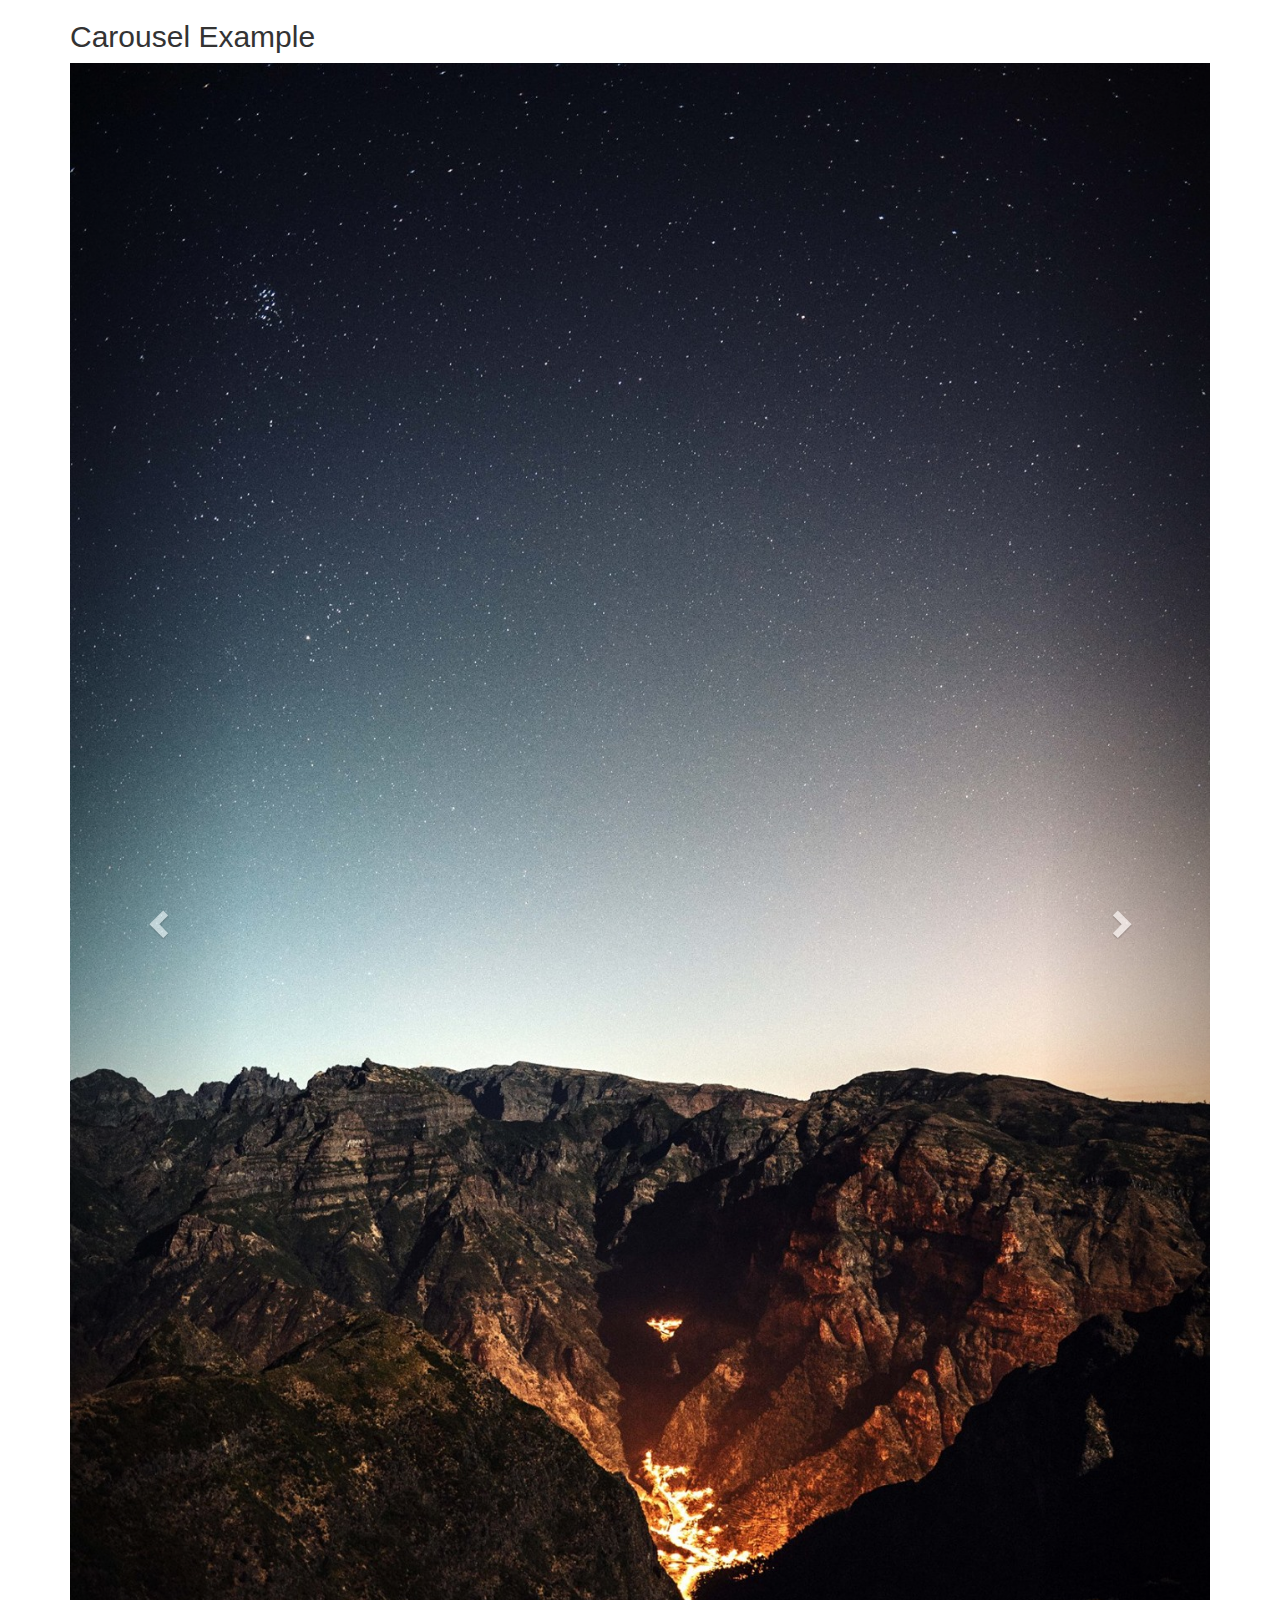
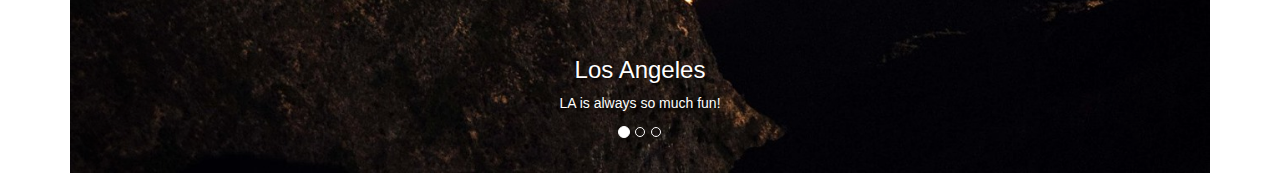
<file: testing/index.html>
<!DOCTYPE html>
<html lang="en">
<head>
  <title>Bootstrap Example</title>
  <meta charset="utf-8">
  <meta name="viewport" content="width=device-width, initial-scale=1">
  <link rel="stylesheet" href="https://maxcdn.bootstrapcdn.com/bootstrap/3.3.7/css/bootstrap.min.css">
  <script src="https://ajax.googleapis.com/ajax/libs/jquery/3.2.1/jquery.min.js"></script>
  <script src="https://maxcdn.bootstrapcdn.com/bootstrap/3.3.7/js/bootstrap.min.js"></script>
</head>
<body>

<div class="container">
  <h2>Carousel Example</h2>
  <div id="myCarousel" class="carousel slide" data-ride="carousel">
    <!-- Indicators -->
    <ol class="carousel-indicators">
      <li data-target="#myCarousel" data-slide-to="0" class="active"></li>
      <li data-target="#myCarousel" data-slide-to="1"></li>
      <li data-target="#myCarousel" data-slide-to="2"></li>
    </ol>

    <!-- Wrapper for slides -->
    <div class="carousel-inner">

      <div class="item active">
        <img src="img/portfolio/Foto/berg.jpg" alt="Los Angeles" style="width:100%;">
        <div class="carousel-caption">
          <h3>Los Angeles</h3>
          <p>LA is always so much fun!</p>
        </div>
      </div>

      <div class="item">
        <img src="img/portfolio/Foto/berg.jpg" alt="Chicago" style="width:100%;">
        <div class="carousel-caption">
          <h3>Chicago</h3>
          <p>Thank you, Chicago!</p>
        </div>
      </div>
    
      <div class="item">
        <img src="img/portfolio/Foto/berg.jpg" alt="New York" style="width:100%;">
        <div class="carousel-caption">
          <h3>New York</h3>
          <p>We love the Big Apple!</p>
        </div>
      </div>
  
    </div>

    <!-- Left and right controls -->
    <a class="left carousel-control" href="#myCarousel" data-slide="prev">
      <span class="glyphicon glyphicon-chevron-left"></span>
      <span class="sr-only">Previous</span>
    </a>
    <a class="right carousel-control" href="#myCarousel" data-slide="next">
      <span class="glyphicon glyphicon-chevron-right"></span>
      <span class="sr-only">Next</span>
    </a>
  </div>
</div>

</body>
</html>
</file>
